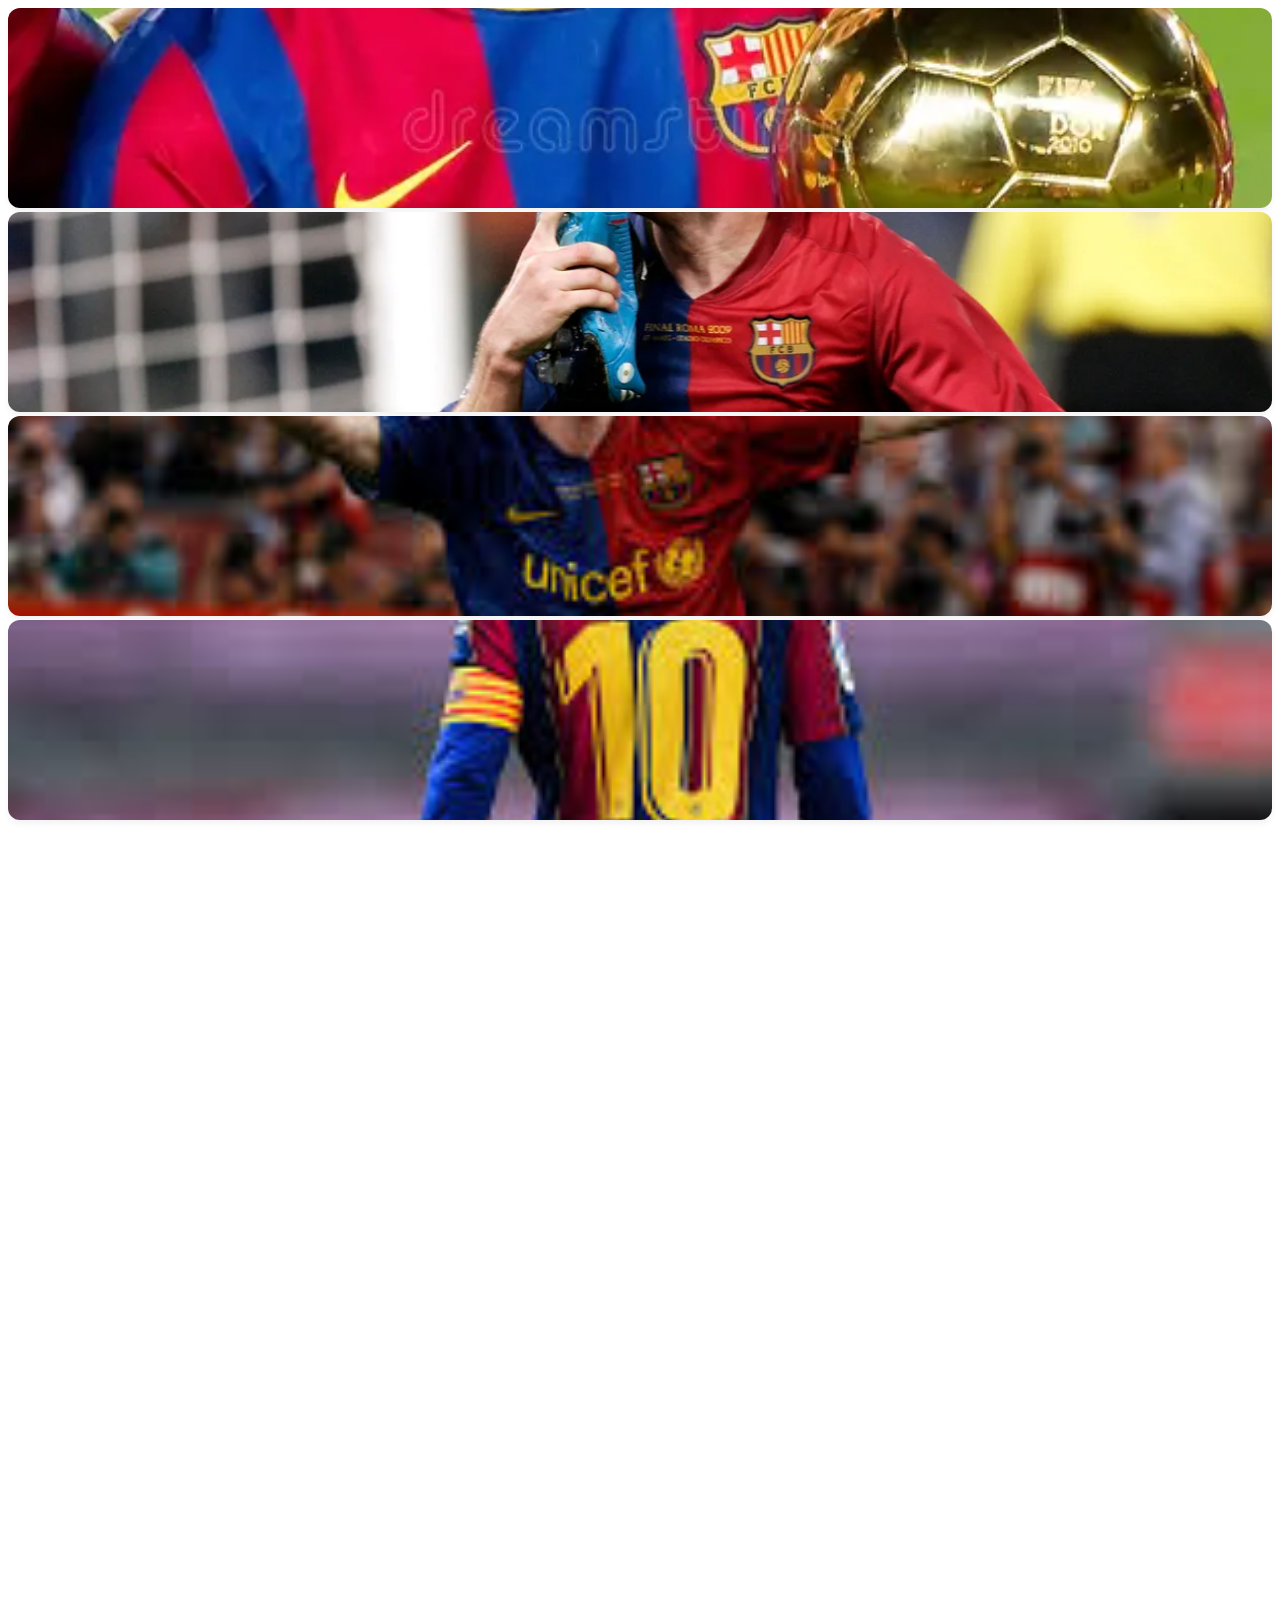
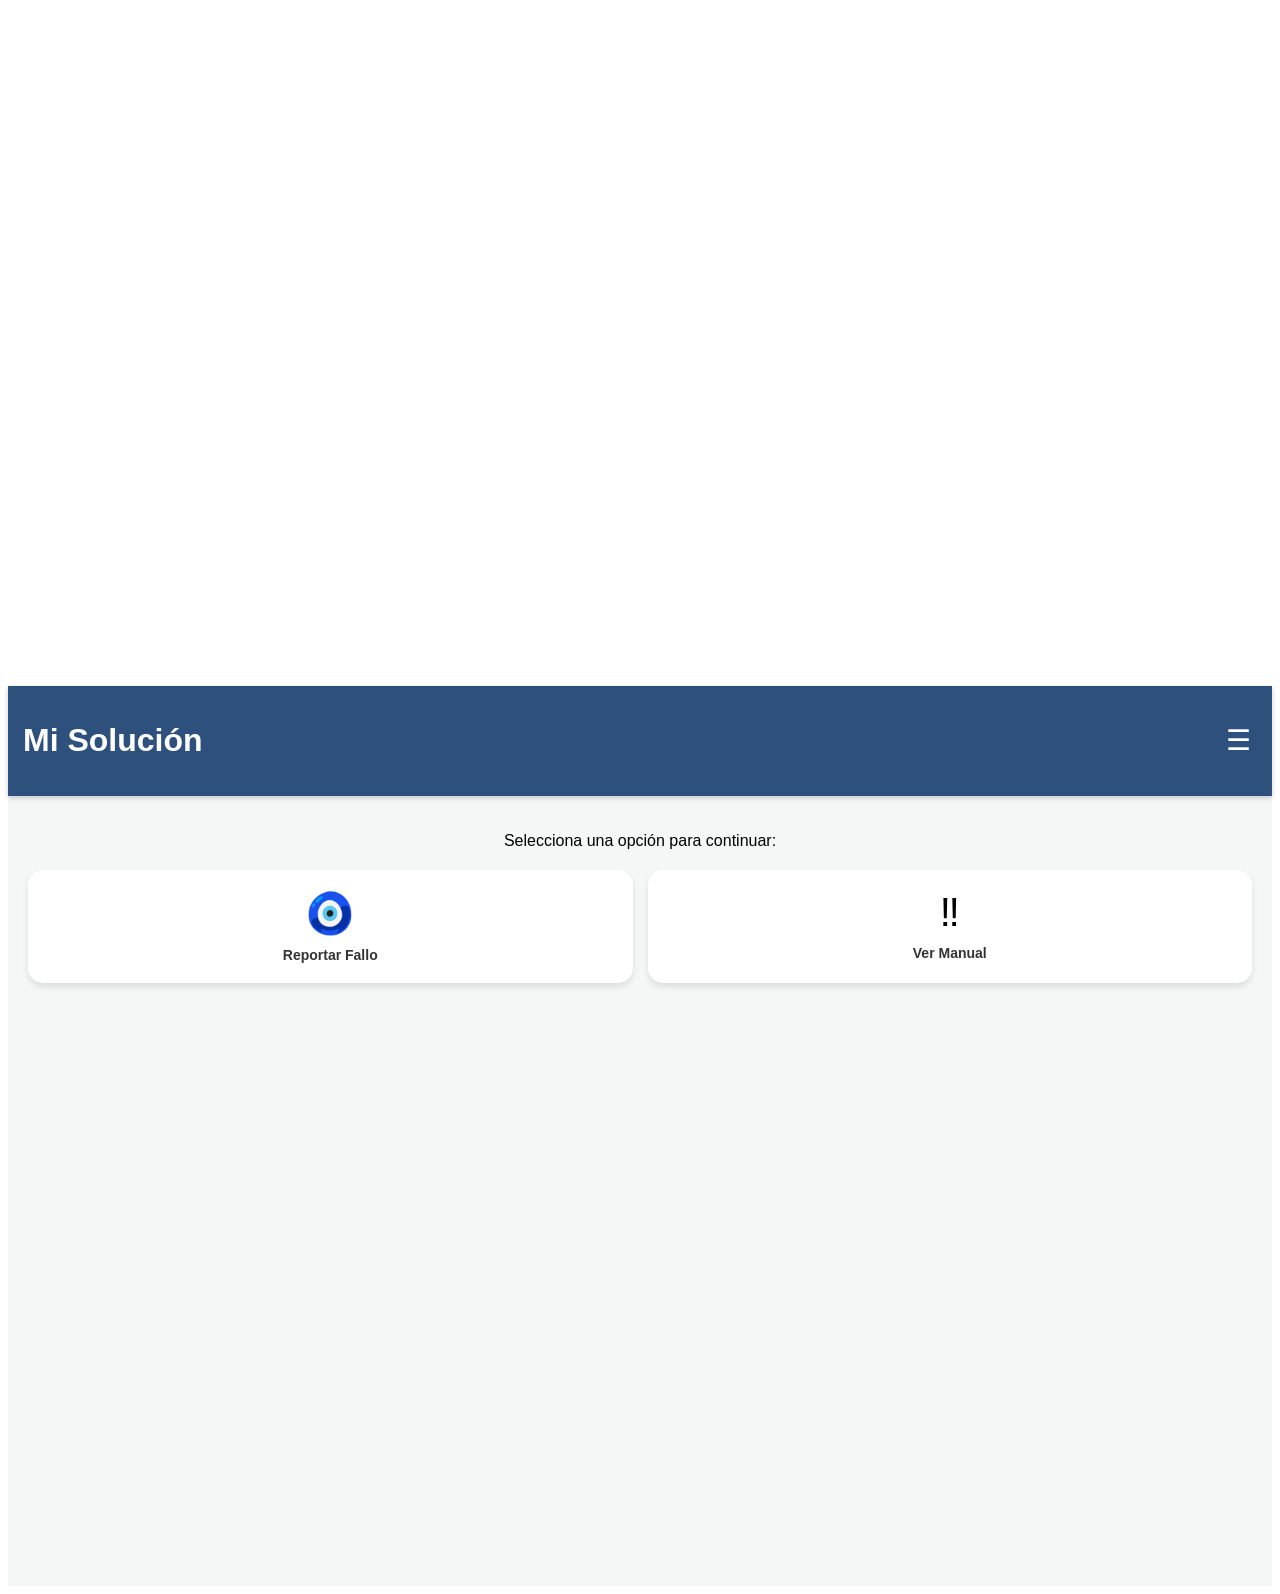
<file: index.html>
<!DOCTYPE html>
<html lang="es">
<head>
    <meta charset="UTF-8">
    <meta name="viewport" content="width=device-width, initial-scale=1.0">
    <title>Mi App Tecnológica</title>
    <link rel="stylesheet" href="style.css">
    <link rel="manifest" href="manifest.json">
</head>
<body>
    <section class="seccion-media">
  <!-- Imagen Local -->
    <img src="imagenes/LM10.webp" alt="Foto 1 del proyecto" class="img-proyecto">
    <img src="imagenes/messi.webp" alt="Foto 2 del proyecto" class="img-proyecto">
    <img src="imagenes/10.webp" alt="Foto 3 del proyecto" class="img-proyecto">
    <img src="imagenes/ms.webp" alt="Foto 4 del proyecto" class="img-proyecto">
  </div>
  
  <div class="video-contenedor">
    <iframe src="https://www.youtube.com/embed/ETBg8wrVaL8?si=0ynUw8etz7WBDHZL" title="YouTube video player" frameborder="0" allow="accelerometer; autoplay; clipboard-write; encrypted-media; gyroscope; picture-in-picture; web-share" referrerpolicy="strict-origin-when-cross-origin" allowfullscreen></iframe>
  </div>
</section>

  <!-- Video de YouTube (Opcional) -->
  <div class="video-contenedor">
  <iframe width="560" height="315" src="https://www.youtube.com/embed/J6psag6418k?si=k6PVP8tg21ZFDYtS" title="YouTube video player" frameborder="0" allow="accelerometer; autoplay; clipboard-write; encrypted-media; gyroscope; picture-in-picture; web-share" referrerpolicy="strict-origin-when-cross-origin" allowfullscreen></iframe>
  </div>
</section>

<div class="contenedor-app">
    <header class="mi-header">
  <div class="barra-superior">
    <h1>Mi Solución</h1>
    <!-- El botón del menú hamburguesa -->
    <button id="boton-menu" class="btn-menu">☰</button>
  </div>
  
  <!-- Los enlaces de navegación que inicialmente estarán ocultos -->
  <nav id="navegacion" class="menu-oculto">
    <a href="index.html">🏠 Inicio</a>
    <a href="#galeria">🖼️ Galería</a>
    <a href="#contacto">📞 Soporte Técnico</a>
  </nav>
</header>
    
    <main class="contenido">
        <p>Selecciona una opción para continuar:</p>
        
        <div class="grid-servicios">
            <div class="card" id="btn-reportar">
                <span class="icon">🧿</span>
                <h3>Reportar Fallo</h3>
            </div>
            
            <div class="card" id="btn-manual">
                <span class="icon">‼️</span>
                <h3>Ver Manual</h3>
            </div>
        </div>
    </main>
</div>

<script src="script.js"></script>
</body>
</html>
</file>
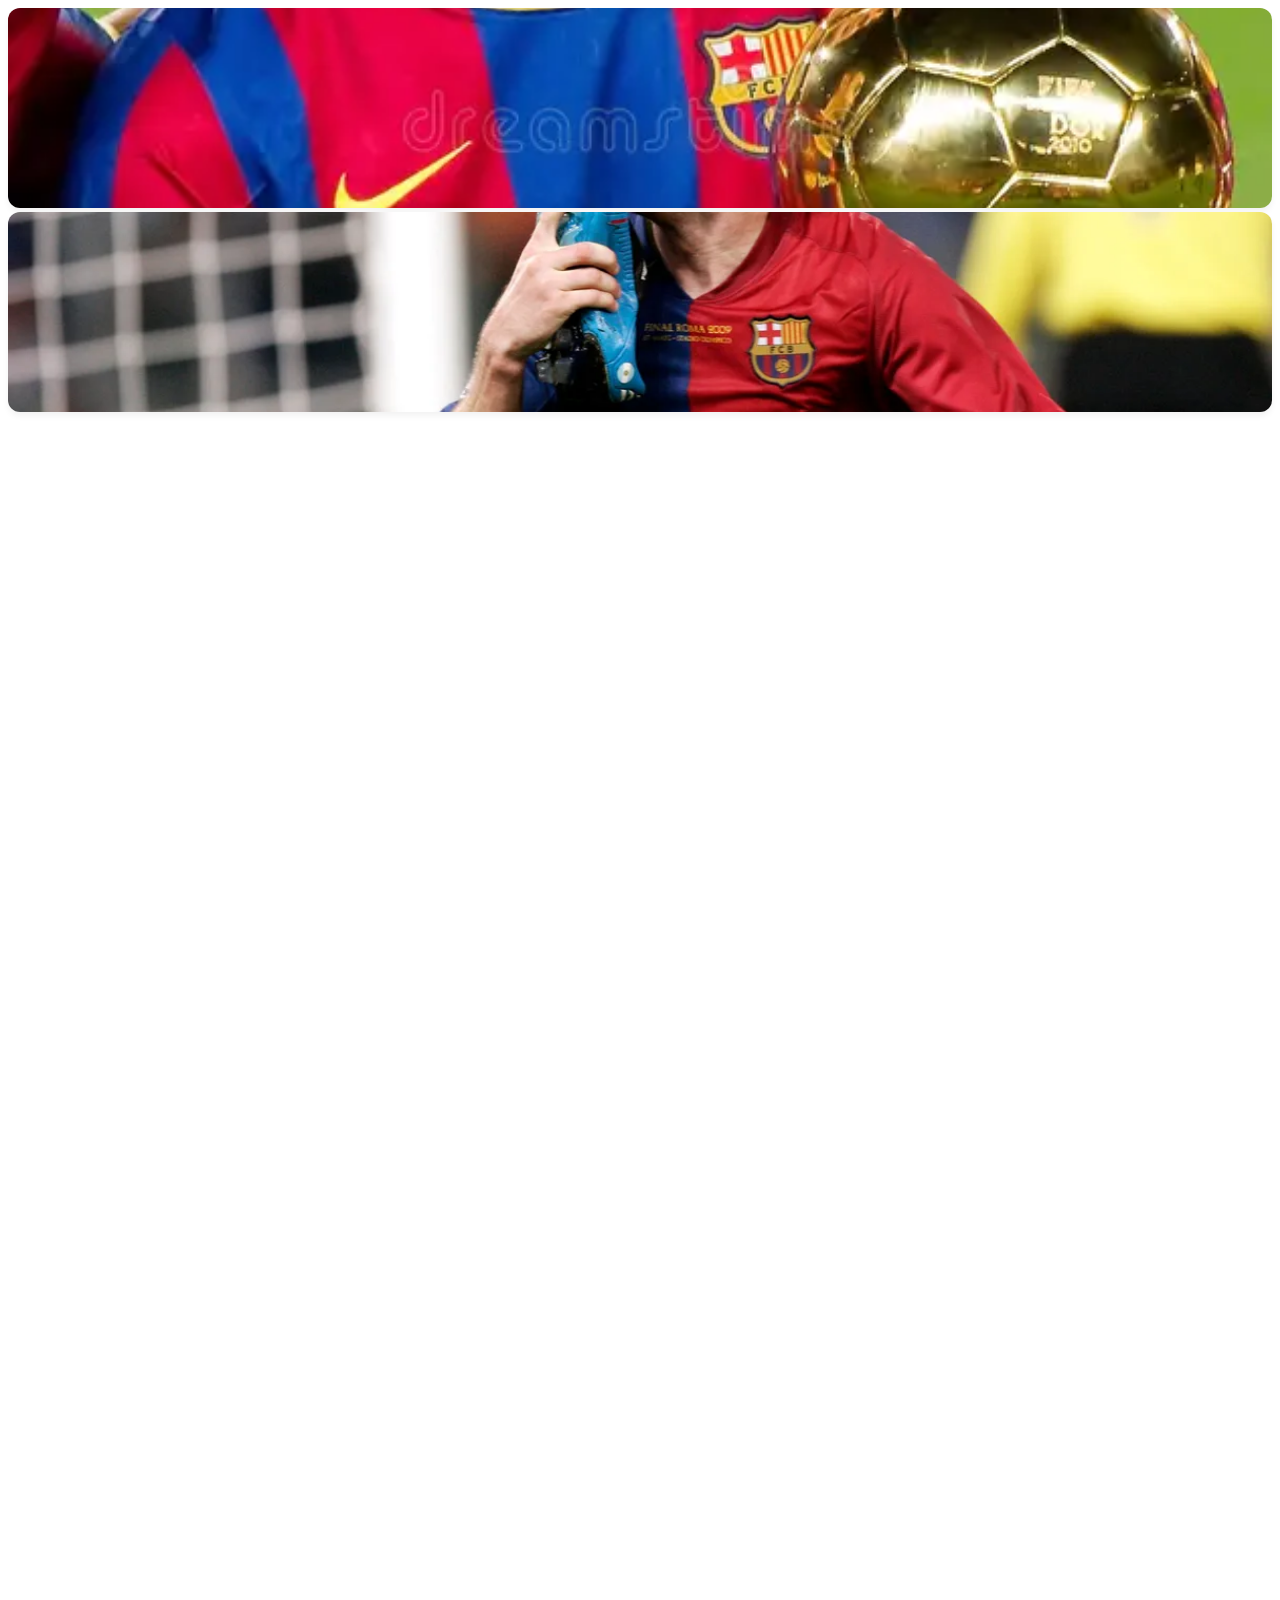
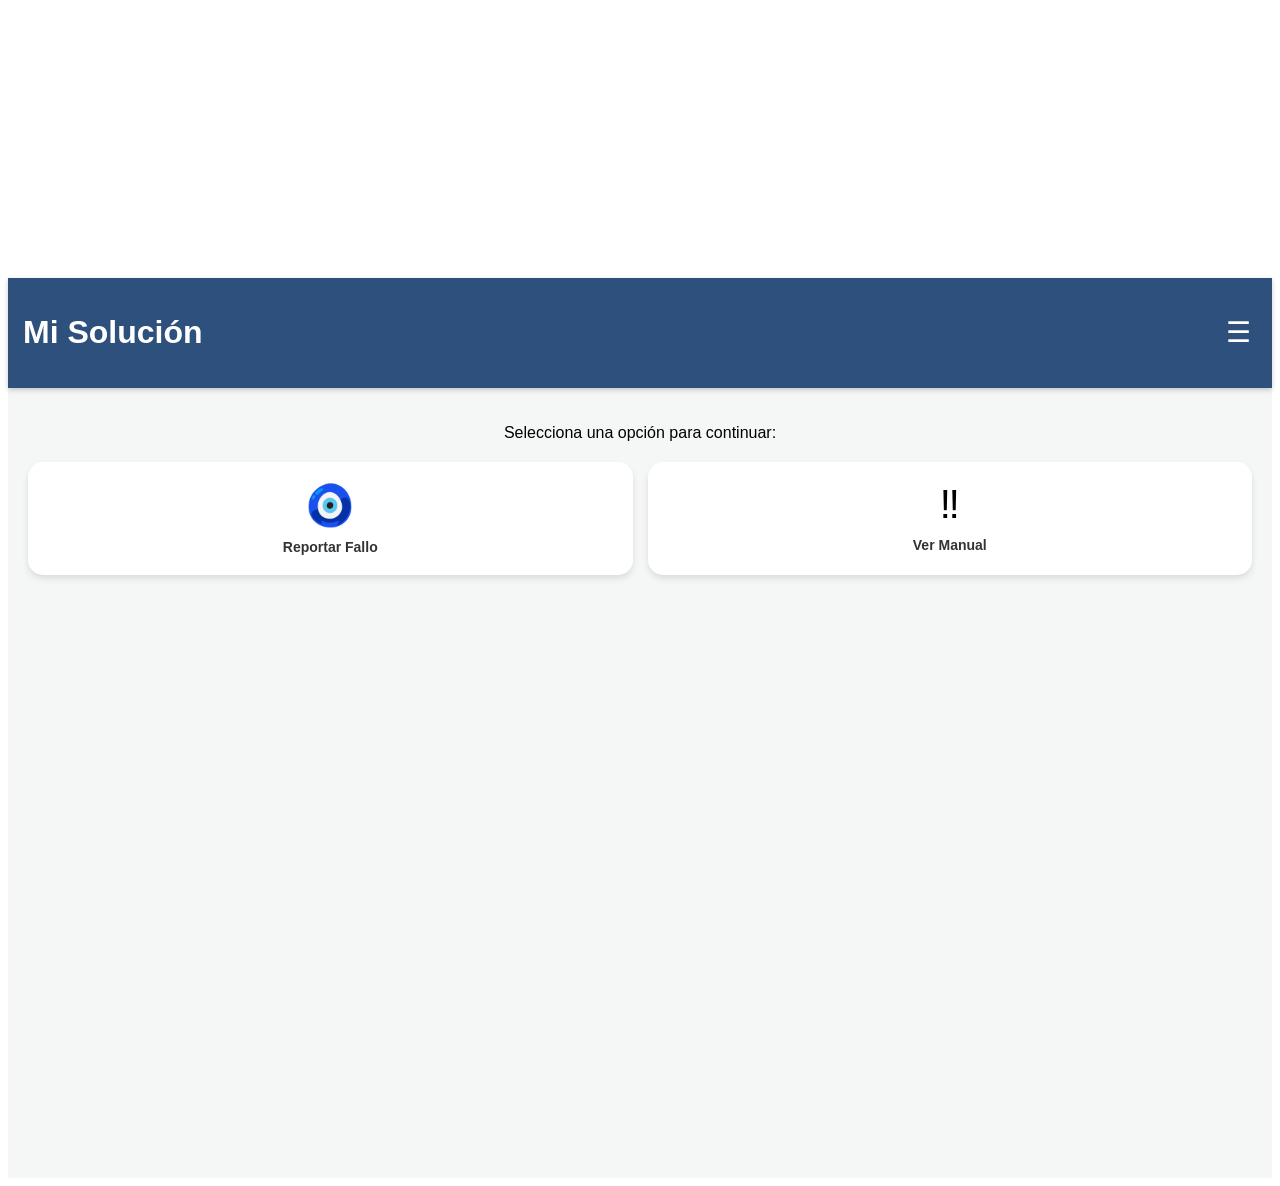
<file: galeria.html>
<!DOCTYPE html>
<html lang="es">
<head>
    <meta charset="UTF-8">
    <meta name="viewport" content="width=device-width, initial-scale=1.0">
    <title>Mi App Tecnológica</title>
    <link rel="stylesheet" href="style.css">
    <link rel="manifest" href="manifest.json">
</head>
<body>
    <section class="seccion-media">
  <!-- Imagen Local -->
    <img src="imagenes/LM10.webp" alt="Foto 1 del proyecto" class="img-proyecto">
    <img src="imagenes/messi.webp" alt="Foto 2 del proyecto" class="img-proyecto">

  </div>
  
  <div class="video-contenedor">
    <iframe src="https://www.youtube.com/embed/ETBg8wrVaL8?si=0ynUw8etz7WBDHZL" title="YouTube video player" frameborder="0" allow="accelerometer; autoplay; clipboard-write; encrypted-media; gyroscope; picture-in-picture; web-share" referrerpolicy="strict-origin-when-cross-origin" allowfullscreen></iframe>
  </div>
</section>

  <!-- Video de YouTube (Opcional) -->
  <div class="video-contenedor">
  <iframe width="560" height="315" src="https://www.youtube.com/embed/J6psag6418k?si=k6PVP8tg21ZFDYtS" title="YouTube video player" frameborder="0" allow="accelerometer; autoplay; clipboard-write; encrypted-media; gyroscope; picture-in-picture; web-share" referrerpolicy="strict-origin-when-cross-origin" allowfullscreen></iframe>
  </div>
</section>

<div class="contenedor-app">
    <header class="mi-header">
  <div class="barra-superior">
    <h1>Mi Solución</h1>
    <!-- El botón del menú hamburguesa -->
    <button id="boton-menu" class="btn-menu">☰</button>
  </div>
  
  <!-- Los enlaces de navegación que inicialmente estarán ocultos -->
  <nav id="navegacion" class="menu-oculto">
    <a href="index.html">🏠 Inicio</a>
    <a href="galeria.html">🖼️ Galería</a>
    <a href="soporte.html">📞 Soporte Técnico</a>
  </nav>
</header>
    
    <main class="contenido">
        <p>Selecciona una opción para continuar:</p>
        
        <div class="grid-servicios">
            <div class="card" id="btn-reportar">
                <span class="icon">🧿</span>
                <h3>Reportar Fallo</h3>
            </div>
            
            <div class="card" id="btn-manual">
                <span class="icon">‼️</span>
                <h3>Ver Manual</h3>
            </div>
        </div>
    </main>
</div>

<script src="script.js"></script>
</body>
</html>
</file>
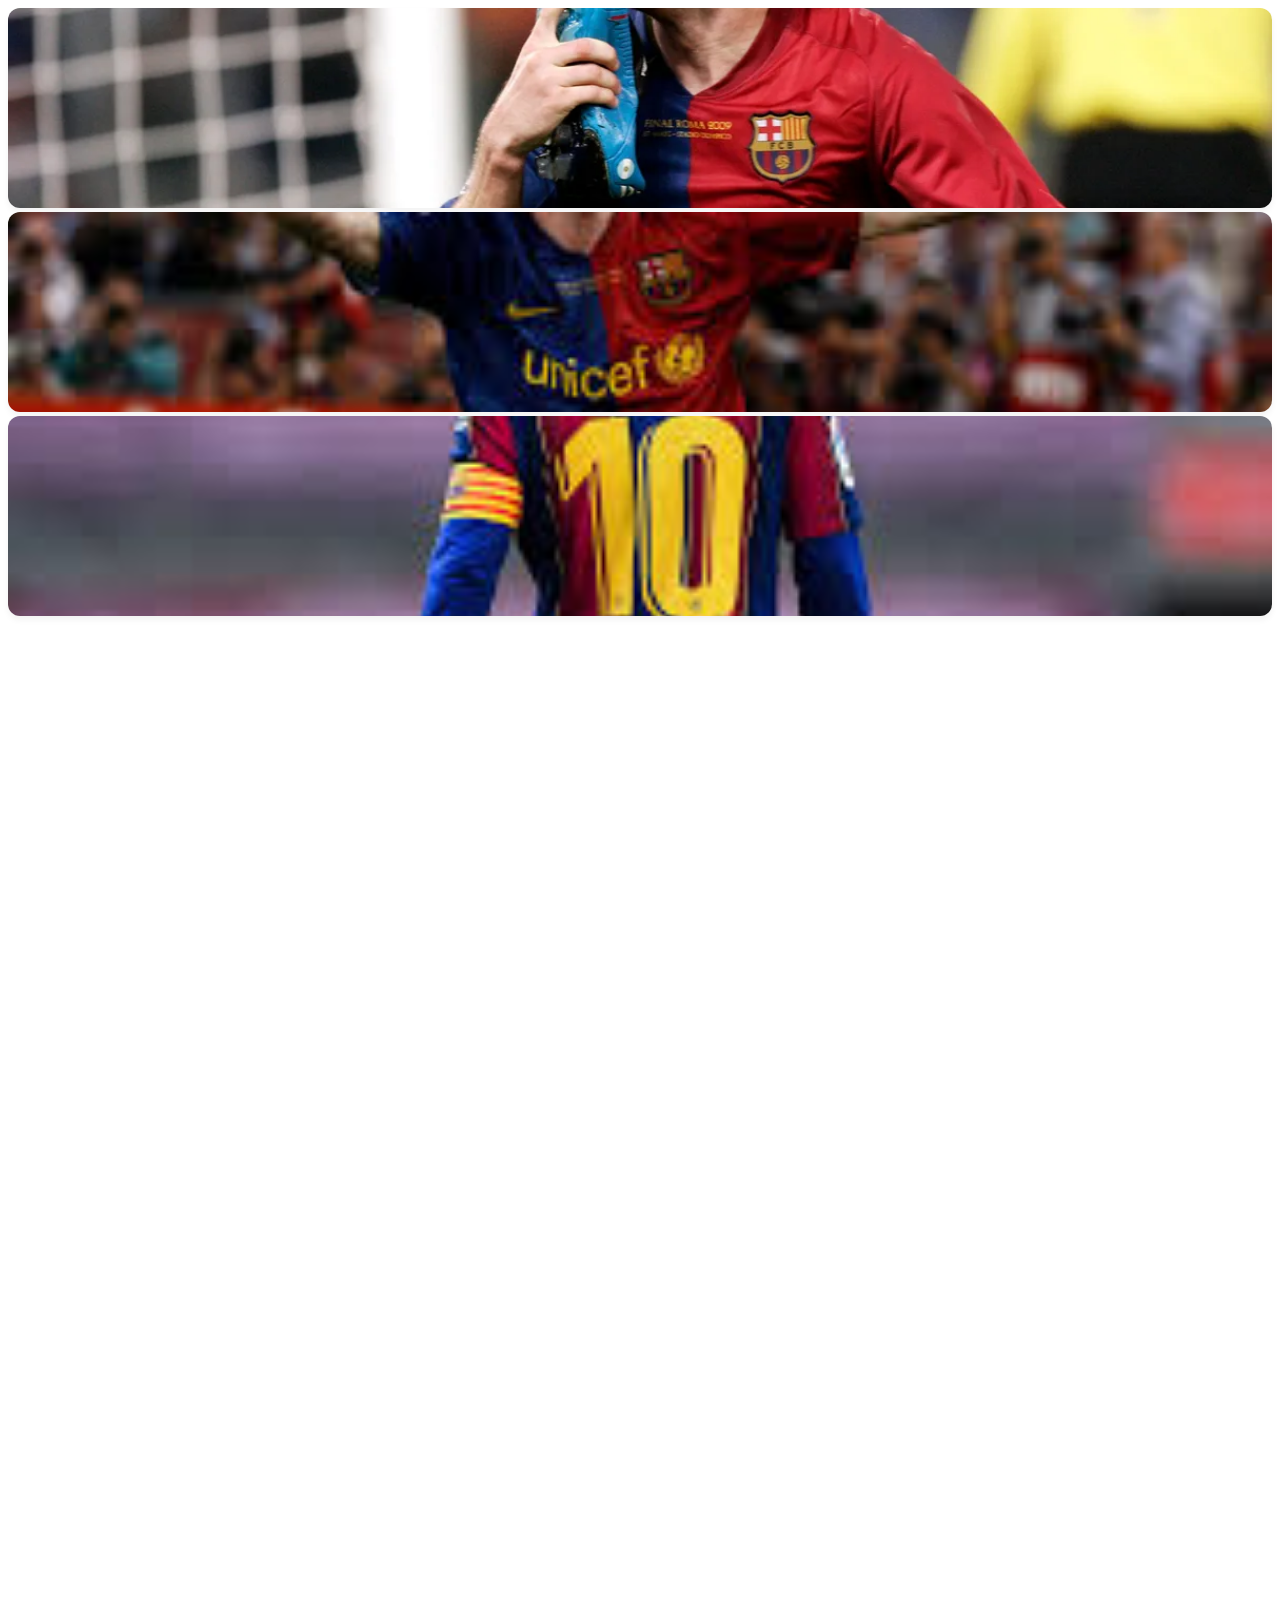
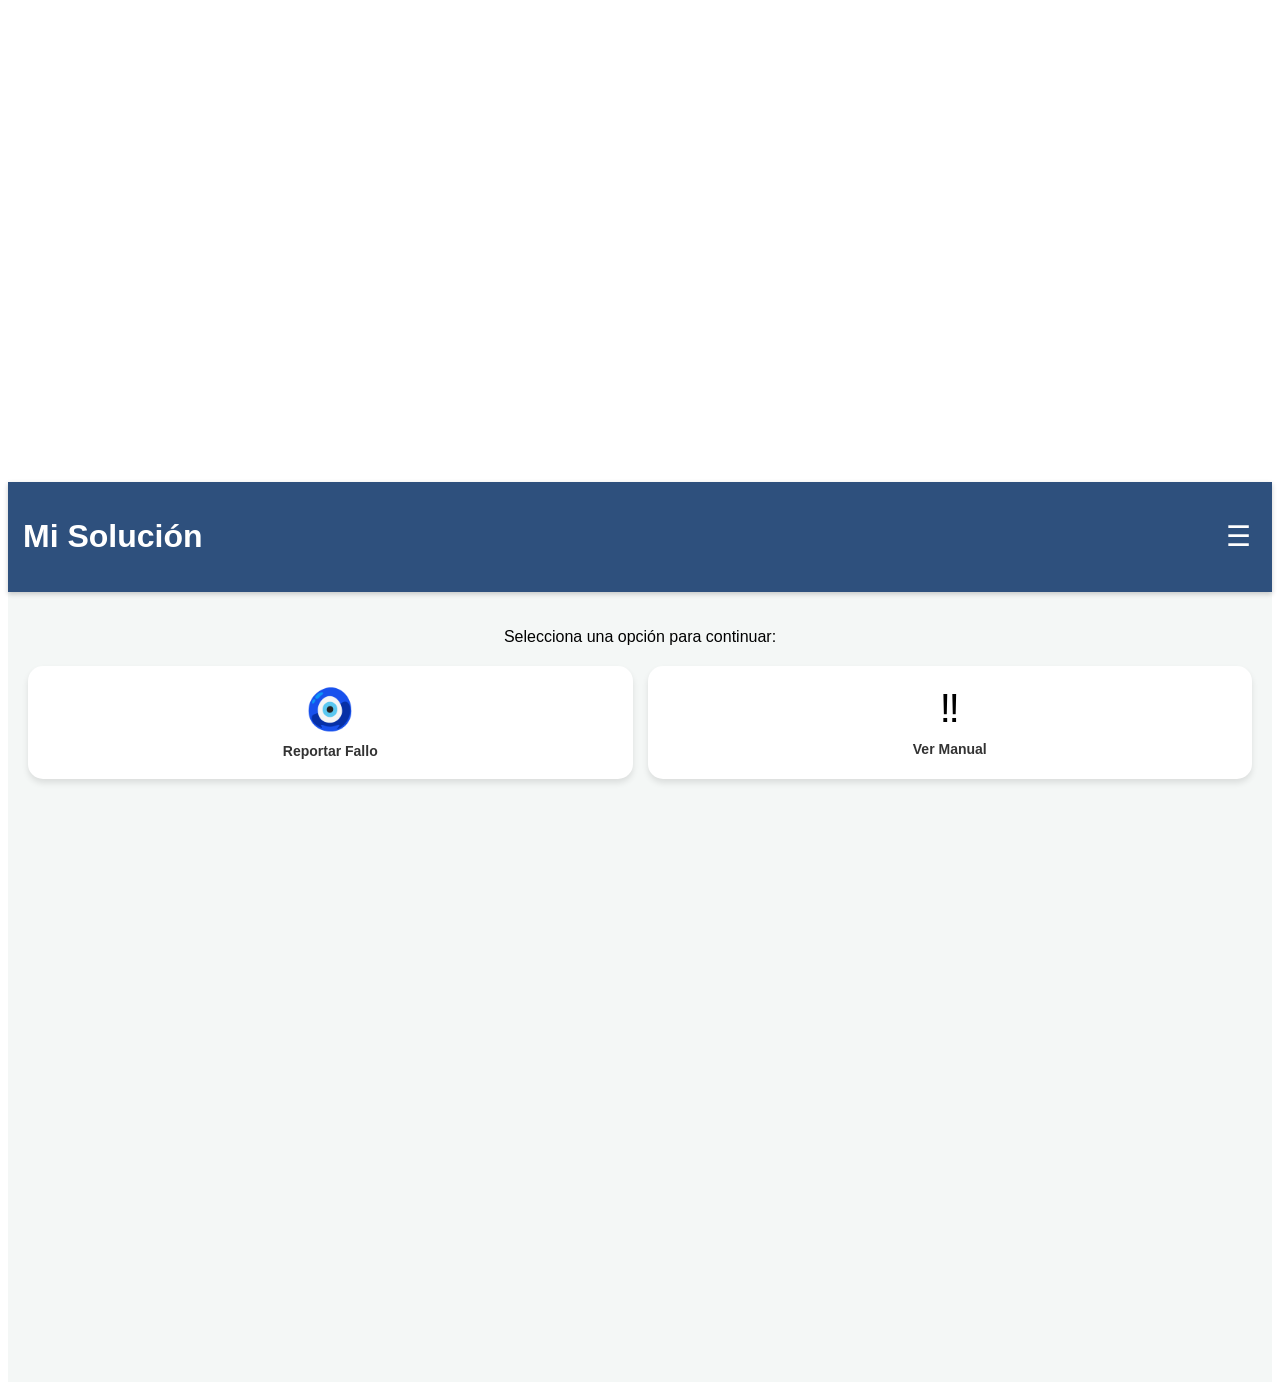
<file: soporte.html>
<!DOCTYPE html>
<html lang="es">
<head>
    <meta charset="UTF-8">
    <meta name="viewport" content="width=device-width, initial-scale=1.0">
    <title>Mi App Tecnológica</title>
    <link rel="stylesheet" href="style.css">
    <link rel="manifest" href="manifest.json">
</head>
<body>
    <section class="seccion-media">
  <!-- Imagen Local -->
     
    <img src="imagenes/messi.webp" alt="Foto 2 del proyecto" class="img-proyecto">
    <img src="imagenes/10.webp" alt="Foto 3 del proyecto" class="img-proyecto">
    <img src="imagenes/ms.webp" alt="Foto 4 del proyecto" class="img-proyecto">
  </div>
  
  <div class="video-contenedor">
    <iframe src="https://www.youtube.com/embed/ETBg8wrVaL8?si=0ynUw8etz7WBDHZL" title="YouTube video player" frameborder="0" allow="accelerometer; autoplay; clipboard-write; encrypted-media; gyroscope; picture-in-picture; web-share" referrerpolicy="strict-origin-when-cross-origin" allowfullscreen></iframe>
  </div>
</section>

  <!-- Video de YouTube (Opcional) -->
  <div class="video-contenedor">
  <iframe width="560" height="315" src="https://www.youtube.com/embed/J6psag6418k?si=k6PVP8tg21ZFDYtS" title="YouTube video player" frameborder="0" allow="accelerometer; autoplay; clipboard-write; encrypted-media; gyroscope; picture-in-picture; web-share" referrerpolicy="strict-origin-when-cross-origin" allowfullscreen></iframe>
  </div>
</section>

<div class="contenedor-app">
    <header class="mi-header">
  <div class="barra-superior">
    <h1>Mi Solución</h1>
    <!-- El botón del menú hamburguesa -->
    <button id="boton-menu" class="btn-menu">☰</button>
  </div>
  
  <!-- Los enlaces de navegación que inicialmente estarán ocultos -->
  <nav id="navegacion" class="menu-oculto">
    <a href="index.html">🏠 Inicio</a>
    <a href="#galeria">🖼️ Galería</a>
    <a href="#contacto">📞 Soporte Técnico</a>
  </nav>
</header>
    
    <main class="contenido">
        <p>Selecciona una opción para continuar:</p>
        
        <div class="grid-servicios">
            <div class="card" id="btn-reportar">
                <span class="icon">🧿</span>
                <h3>Reportar Fallo</h3>
            </div>
            
            <div class="card" id="btn-manual">
                <span class="icon">‼️</span>
                <h3>Ver Manual</h3>
            </div>
        </div>
    </main>
</div>

<script src="script.js"></script>
</body>
</html>
</file>
<file: style.css>
/* Configuración de la pantalla del celular */
.contenedor-app {
    background-color: #f4f7f6;
    height: 100vh;
    font-family: 'Segoe UI', sans-serif;
    display: flex;
    flex-direction: column;
}

.mi-header {
    background-color: #2e507d; /* Verde institucional */
    color: white;
    text-align: center;
    padding: 15px;
    box-shadow: 0 2px 5px rgba(0,0,0,0.2);
}

.contenido {
    padding: 20px;
    text-align: center;
}

/* Sistema de rejilla para las tarjetas */
.grid-servicios {
    display: grid;
    grid-template-columns: 1fr 1fr; /* Dos columnas iguales */
    gap: 15px;
    margin-top: 20px;
}

/* Diseño de cada tarjeta individual */
.card {
    background: white;
    padding: 20px;
    border-radius: 15px;
    box-shadow: 0 4px 6px rgba(0,0,0,0.1);
    cursor: pointer;
    transition: transform 0.2s, background 0.2s;
}

/* Efecto al tocar la tarjeta (para que se sienta real) */
.card:active {
    transform: scale(0.95);
    background-color: #e8f5e9;
}

.icon {
    font-size: 40px;
    display: block;
    margin-bottom: 10px;
}

h3 {
    font-size: 14px;
    color: #333;
    margin: 0;
   /* Caja que organiza las fotos una debajo de la otra */}
.galeria-vertical {
  display: flex;
  flex-direction: column;
  gap: 15px; /* Separa las fotos de forma elegante */
  margin-top: 10px;
}

/* Controla que todas las fotos queden del mismo tamaño y estilizadas */
.img-proyecto {
  width: 100%;
  height: 200px; /* Altura fija para que jueguen a ser fotógrafos */
  object-fit: cover; /* Recorta la imagen mágicamente para que no se estire feo */
  border-radius: 12px;
  box-shadow: 0 4px 6px rgba(0,0,0,0.05);
}

.video-contenedor {
  position: relative;
  padding-bottom: 56.25%; 
  height: 0;
  margin-top: 20px;
}

.video-contenedor iframe {
  position: absolute; top: 0; left: 0; width: 100%; height: 100%;
  border-radius: 12px;
}
/* Alinea el título y el botón en la misma línea */
.barra-superior {
  display: flex;
  justify-content: space-between;
  align-items: center;
}

/* Estilo del botón hamburguesa */
.btn-menu {
  background: none;
  border: none;
  color: white;
  font-size: 28px;
  cursor: pointer;
}

/* Estructura del menú de enlaces */
#navegacion {
  display: flex;
  flex-direction: column;
  background-color: #1b5e20; /* Un verde más oscuro para el menú */
  transition: all 0.3s ease; /* Hace que la aparición sea suave */
}

/* CLASE MÁGICA: Oculta el menú por defecto */
.menu-oculto {
  display: none !important;
}

/* Estilo de cada enlace dentro del menú */
#navegacion a {
  color: white;
  padding: 15px;
  text-decoration: none;
  border-top: 1px solid #2e7d32;
  font-size: 16px;
  transition: 0.3s; /* Para el efecto suave del hover */
}

/* 🔥 EFECTO HOVER: Animación al pasar el mouse o tocar */
#navegacion a:hover {
  background-color: #4caf50; /* Cambia a un verde más claro */
  padding-left: 25px; /* Efecto dinámico: el texto se mueve a la derecha */
}/* Estilos para que las cajas de texto parezcan de una app profesional */
form {
  display: flex;
  flex-direction: column;
  text-align: left;
  gap: 10px;
}

label {
  font-weight: bold;
  color: #2e7d32;
  margin-top: 10px;
}

input, textarea {
  width: 100%;
  padding: 12px;
  border: 2px solid #ccc;
  border-radius: 8px;
  font-size: 16px;
  font-family: sans-serif;
  box-sizing: border-box; /* Evita que se salgan de la pantalla */
}

/* Cambia el color del borde cuando el estudiante hace clic para escribir */
input:focus, textarea:focus {
  border-color: #4caf50;
  outline: none;
}

textarea {
  height: 100px;
  resize: none; /* Bloquea el tamaño para que no deforme la app */
}/* Cuando el usuario pasa el mouse por encima de la tarjeta, el icono se mueve */
.card:hover .icon {
  transform: scale(1.2) rotate(15deg); /* Se agranda un 20% y gira 15 grados */
  color: #4caf50;
}

/* Animación de entrada suave para toda la galería de fotos */
.galeria-vertical {
  animation: aparecerSuave 0.8s ease-out;
}

/* 🎭 CREACIÓN DE UNA ANIMACIÓN PERSONALIZADA */
@keyframes aparecerSuave {
  from {
    opacity: 0; /* Empieza invisible */
    transform: translateY(20px); /* Empieza 20 píxeles más abajo */
  }
  to {
    opacity: 1; /* Termina totalmente visible */
    transform: translateY(0); /* Termina en su posición original */
  }
}
</file>
